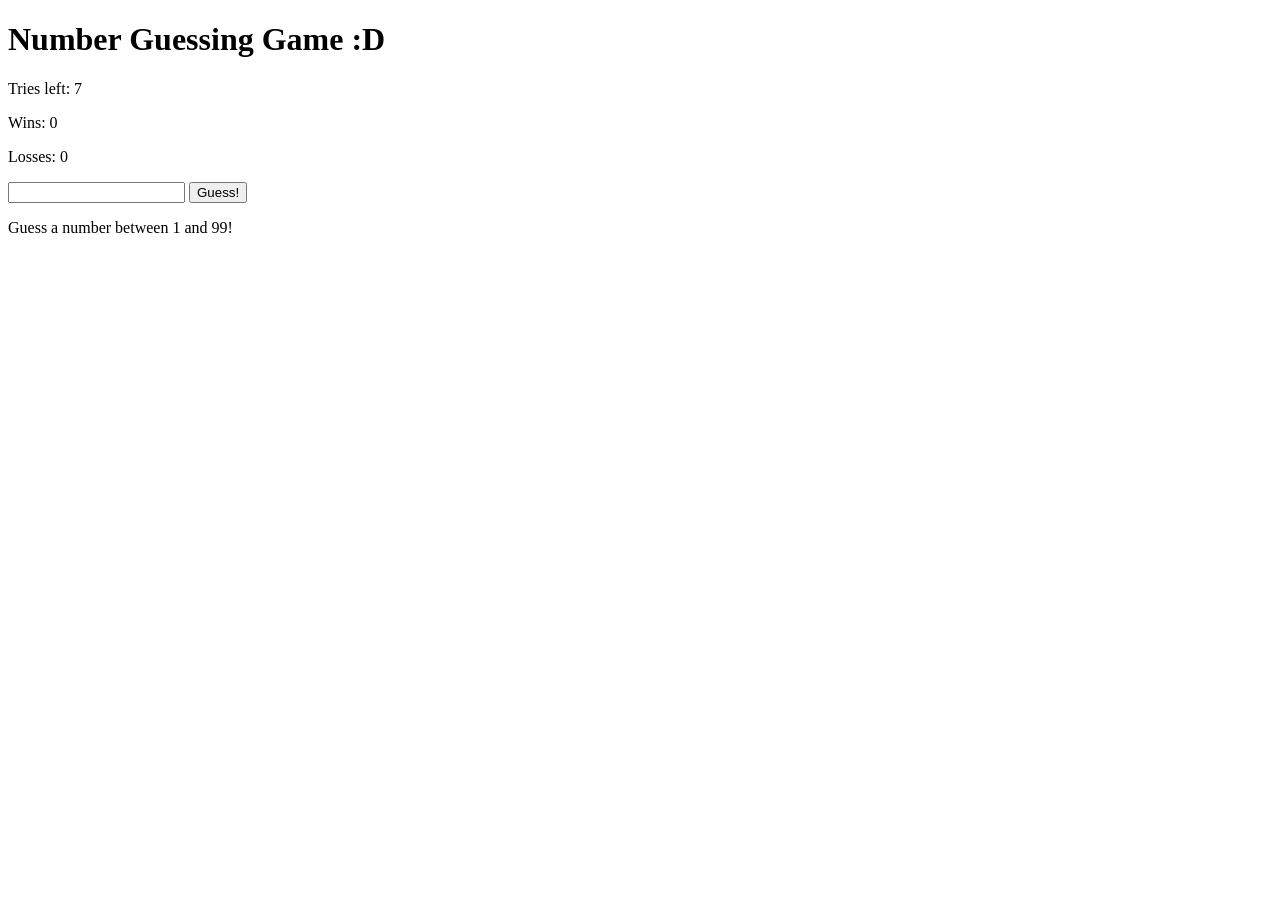
<file: Labs/Lab 2/index.html>
<!DOCTYPE html>
<html lang="en">

<head>
    <meta charset="UTF-8">
    <meta name="viewport" content="width=device-width, initial-scale=1.0">
    <title>Number Game</title>
</head>

<body>
    <h1>Number Guessing Game :D</h1>
    
    <p id="triesOutput">Tries left: 7</p>
    <button id="resetButton" hidden>Reset</button>
    <p>Wins: <span id="winsOutput">0</span></p>
    <p>Losses: <span id="lossesOutput">0</span></p>

    <input id="guessInput" type="number">
    <button id="guessButton">Guess!</button>
    <p id="guessMessage">Guess a number between 1 and 99!</p>
    <h2 id="guessOutput"></h2>


    <script src="js/script.js" defer></script>

</body>

</html>
</file>
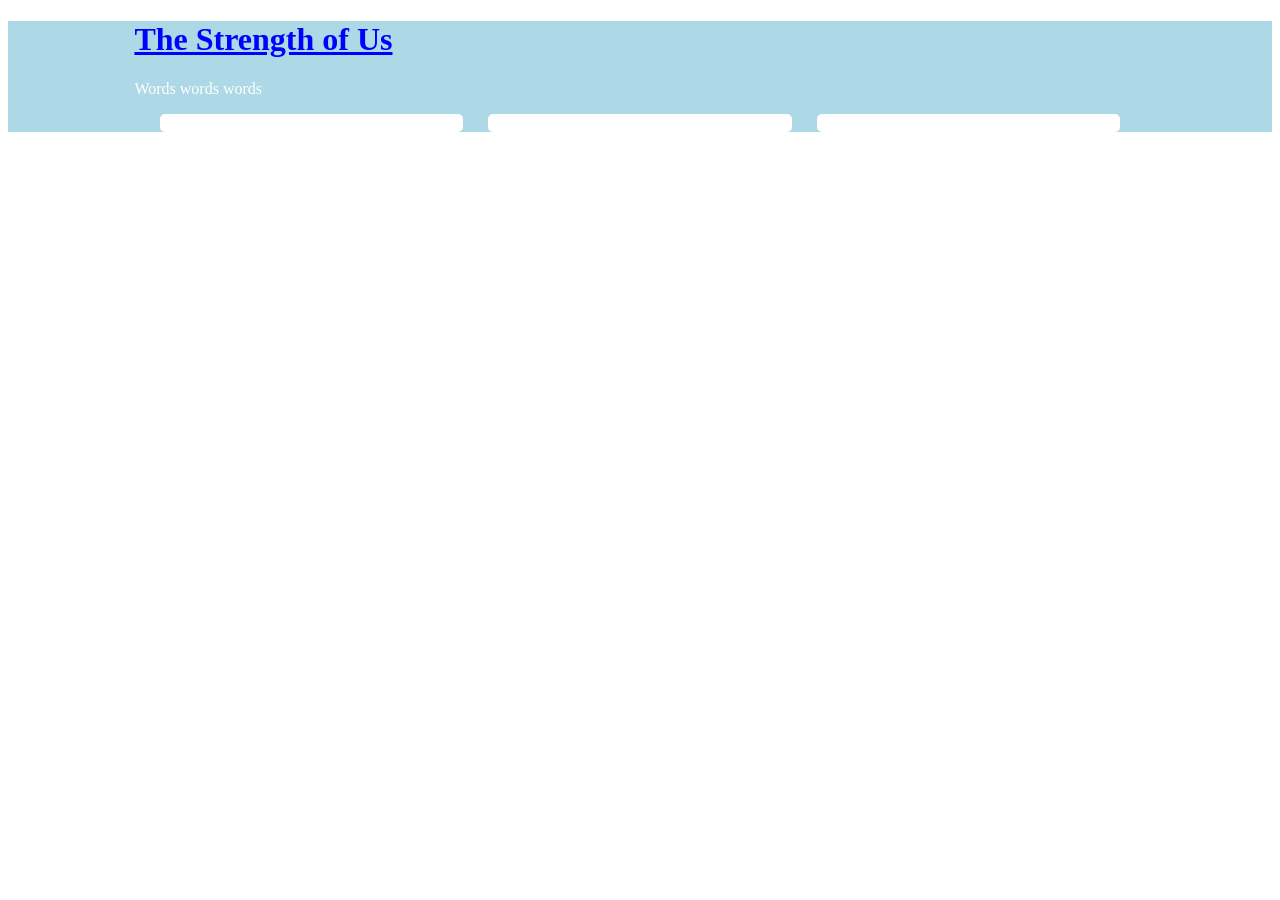
<file: Week 2/Practice/index.html>
<!DOCTYPE html>
<html lang="en">

<head>
    <meta charset="UTF-8">
    <meta name="viewport" content="width=device-width, initial-scale=1.0">
    <title>Document</title>
    <link rel="stylesheet" href="css/style.css">
</head>

<body>
    <div id="container">
            <div id="mid-section">
                <div id="header-content">
                    <h1 id="main-title">The Strength of Us</h1>
                    <p>Words words words</p>
                    <div id="cards">
                        <div class="column">Column 1</div>
                        <div class="column">Column 2</div>
                        <div class="column">Column 3</div>
                    </div>
                    <div id="apply-content">
                    </div>
                </div>
            </div>
        </div>
    </div>
</body>

</html>
</file>
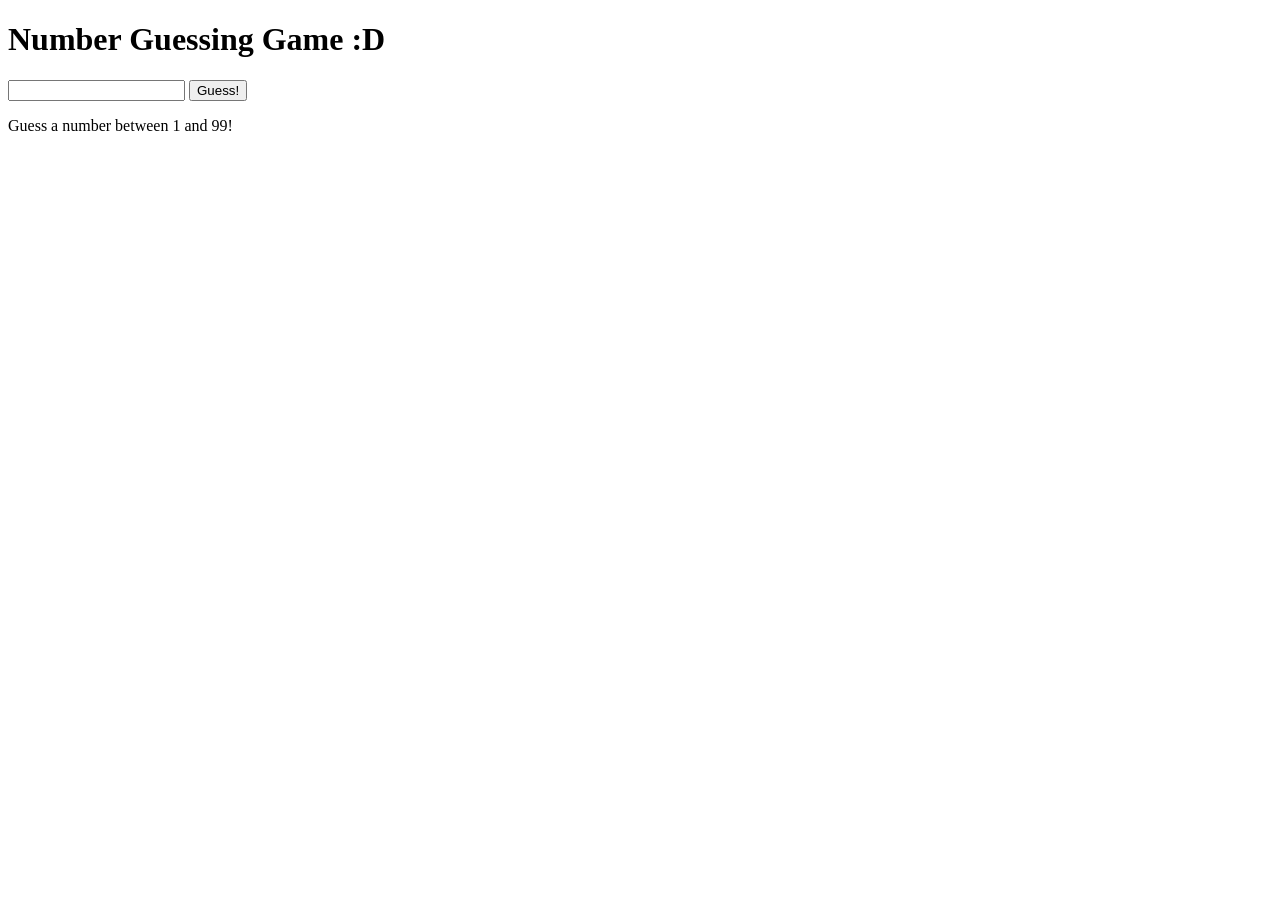
<file: Week 3/js-intro/index.html>
<!DOCTYPE html>
<html lang="en">
<head>
    <meta charset="UTF-8">
    <meta name="viewport" content="width=device-width, initial-scale=1.0">
    <title>Number Game</title>
</head>
<body>
    <h1>Number Guessing Game :D</h1>
    
    <input id="guessInput" type="number">
    <button id="guessButton">Guess!</button>
    <p id="guessMessage">Guess a number between 1 and 99!</p>
    <h2 id="guessOutput"></h2>


    <script src="js/script.js" defer></script>

</body>
</html>
</file>
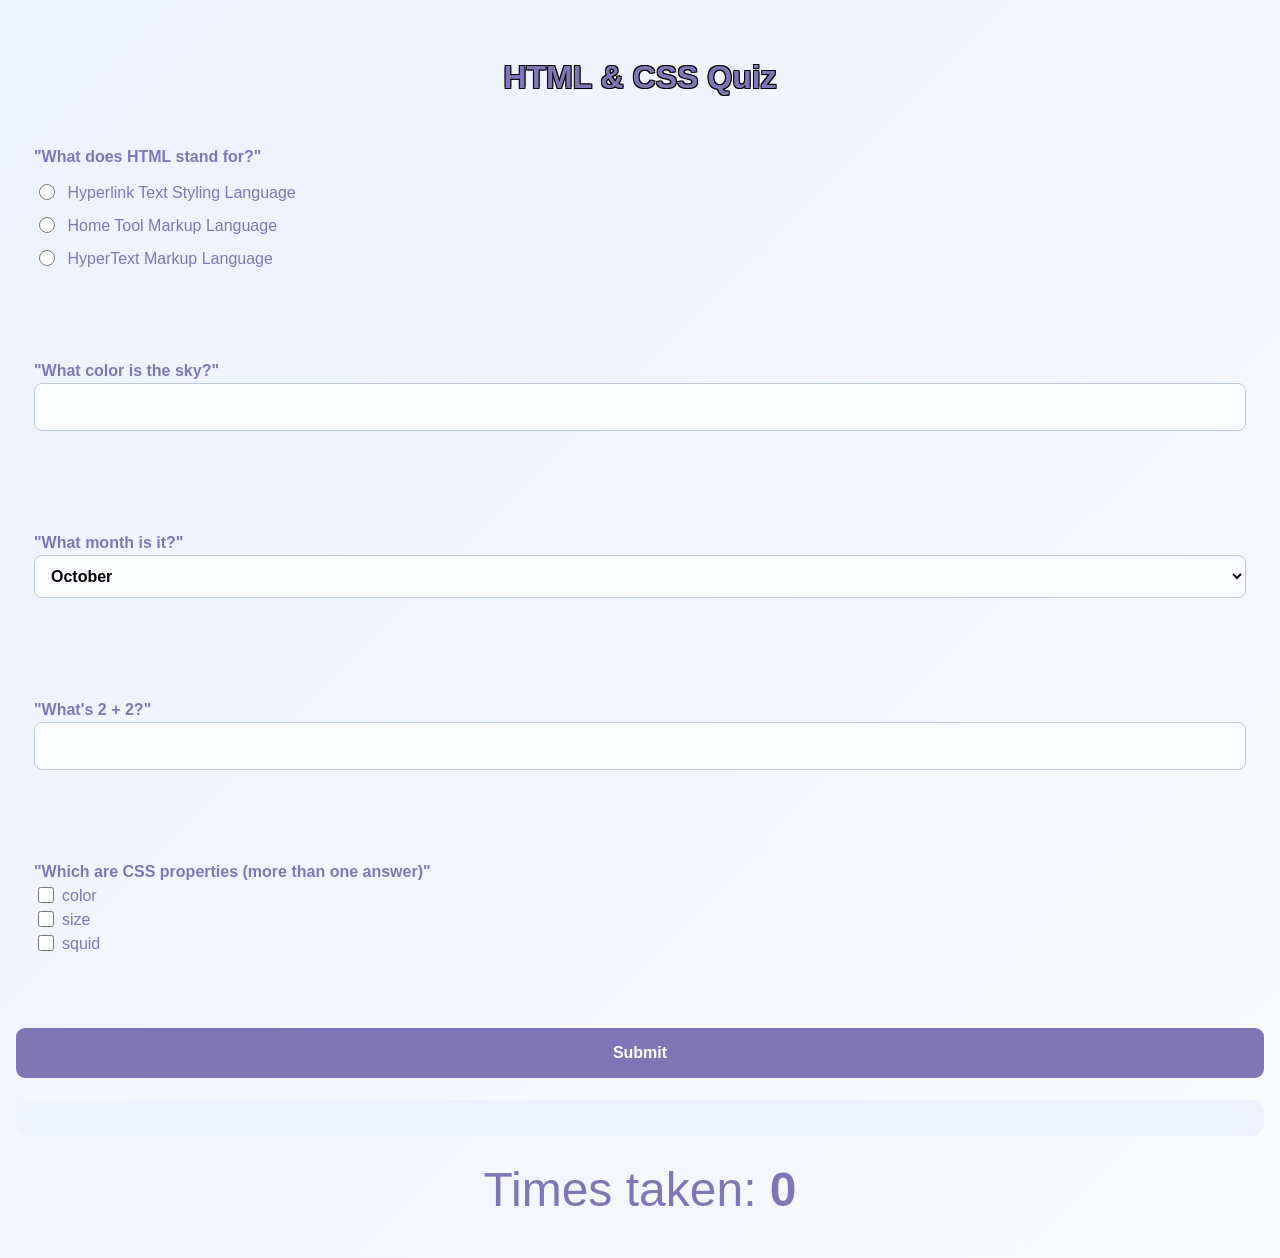
<file: Week 4/Day 2/index.html>
<!DOCTYPE html>
<html lang="en">

<head>
    <meta charset="UTF-8">
    <meta name="viewport" content="width=device-width, initial-scale=1.0">
    <link rel="stylesheet" href="css/style.css">
    <title>Quiz</title>
</head>

<body>
    <header>
        <h1>HTML & CSS Quiz</h1>
    </header>

    <form id="quiz">
        <div id="q1Choices" class="question">
            <label>"What does HTML stand for?"<br></label>
            <div class="choice-list"></div>
            <p class="feedback" id="feedback1"></p>
        </div>


        <div id="textChoice" class="question">
            <label>"What color is the sky?"
                <br>
                <input type="text" id="textInput">
                <p class="feedback" id="feedback2"></p>
            </label>
        </div>

        <div id="selectChoice" class="question">
            <label>"What month is it?"
                <br>
                <select id="selectInput">
                    <option> October </option>
                    <option> November </option>
                    <option> September </option>
                </select>
                <p class="feedback" id="feedback3"></p>
            </label>
        </div>

        <div id="numberChoice" class="question">
            <label>
                "What's 2 + 2?"<br>
                <input type="number" id="numberInput">
            </label>
            <p class="feedback" id="feedback4"></p>
        </div>

        <div id="checkInput" class="question">
            <label>"Which are CSS properties (more than one answer)"<br>
                <label><input type="checkbox" name="q5" value="color">color</label>
                <label><input type="checkbox" name="q5" value="size">size</label>
                <label><input type="checkbox" name="q5" value="squid">squid</label>
            </label>
            <p class="feedback" id="feedback5"></p>
        </div>
        <button type="submit">Submit</button>
    </form>

    <section id="results" class="results" aria-live="polite" hidden></section>
    <p class="attempts">Times taken: <strong id="attemptCount">0</strong></p>
    <script src="js/script.js" defer></script>


</body>

</html>
</file>
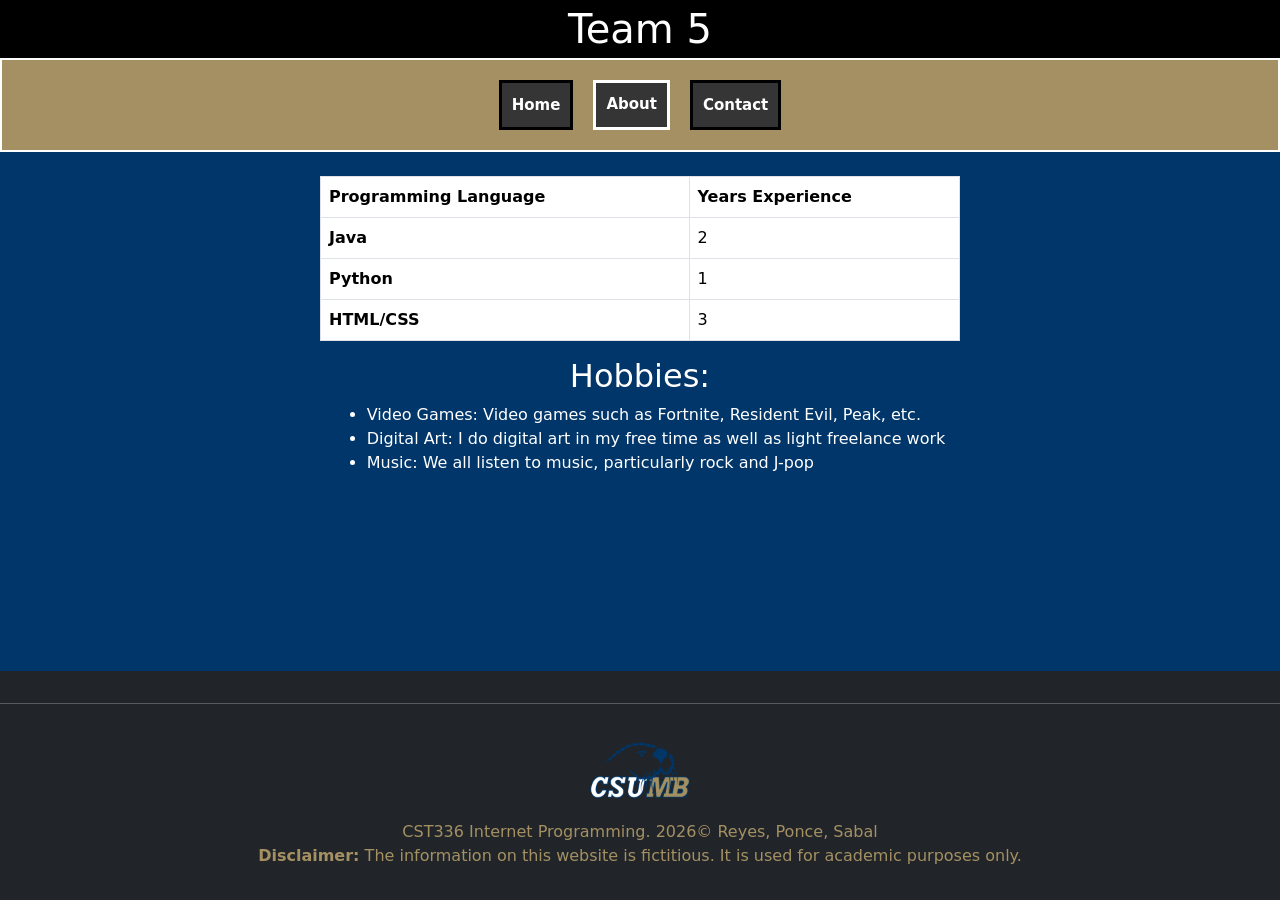
<file: Lab 1/about.html>
<!DOCTYPE html>
<html lang="en">

<head>
    <meta charset="UTF-8">
    <meta name="viewport" content="width=device-width, initial-scale=1.0">
    <link href="https://cdn.jsdelivr.net/npm/bootstrap@5.3.8/dist/css/bootstrap.min.css" rel="stylesheet"
        integrity="sha384-sRIl4kxILFvY47J16cr9ZwB07vP4J8+LH7qKQnuqkuIAvNWLzeN8tE5YBujZqJLB" crossorigin="anonymous">
    <link rel="stylesheet" href="css/styles.css">
    <title>About</title>
</head>

<body class ="d-flex flex-column min-vh-100">
    <script src="https://cdn.jsdelivr.net/npm/bootstrap@5.3.8/dist/js/bootstrap.bundle.min.js"
        integrity="sha384-FKyoEForCGlyvwx9Hj09JcYn3nv7wiPVlz7YYwJrWVcXK/BmnVDxM+D2scQbITxI"
        crossorigin="anonymous"></script>
    <header>
        <h1 class="pageTitle">Team 5</h1>
    </header>

    <div class="navContainer">
        <div><a href="home.html" id="navLinks">Home</a></div>
        <div class ="navContainer active"><a href="about.html" id="navLinks">About</a></div>
        <div><a href="contact.html" id="navLinks">Contact</a></div>
    </div>
    <br>
    <main>
        <div class="d-flex justify-content-center">
            <br>
            <table class="table w-50 table-bordered">
                <thead>
                    <tr>
                        <th scope="col">Programming Language</th>
                        <th scope="col">Years Experience</th>
                    </tr>
                </thead>
                <tbody>
                    <tr>
                        <th scope="row">Java</th>
                        <td>2</td>
                    </tr>
                    <tr>
                        <th scope="row">Python</th>
                        <td>1</td>
                    </tr>
                    <tr>
                        <th scope="row">HTML/CSS</th>
                        <td>3</td>
                    </tr>
                </tbody>
            </table>
        </div>

        </div>
        </section>

<section class="d-flex flex-column align-items-center justify-content-center">
    <h2 class="text-center">Hobbies:</h2>
    <ul>
        <li>Video Games: Video games such as Fortnite, Resident Evil, Peak, etc. </li>
        <li>Digital Art: I do digital art in my free time as well as light freelance work</li>
        <li>Music: We all listen to music, particularly rock and J-pop</li>
    </ul>
</section>
    </main>
</body>

        <footer class="mt-auto bg-dark text-white py-3">
            <hr class="solid">
            <div class="container">
            <img src="images\csumb_logo-1.webp" class="mx-auto d-block" width="100" alt="CSUMB Logo">
            <p class="text-center footerText">CST336 Internet Programming. 2026© Reyes, Ponce, Sabal
                <br>
                <b>Disclaimer:</b> The information on this website is fictitious. It is used for academic purposes only.
            </p>
            </div>
        </footer>


</html>
</file>
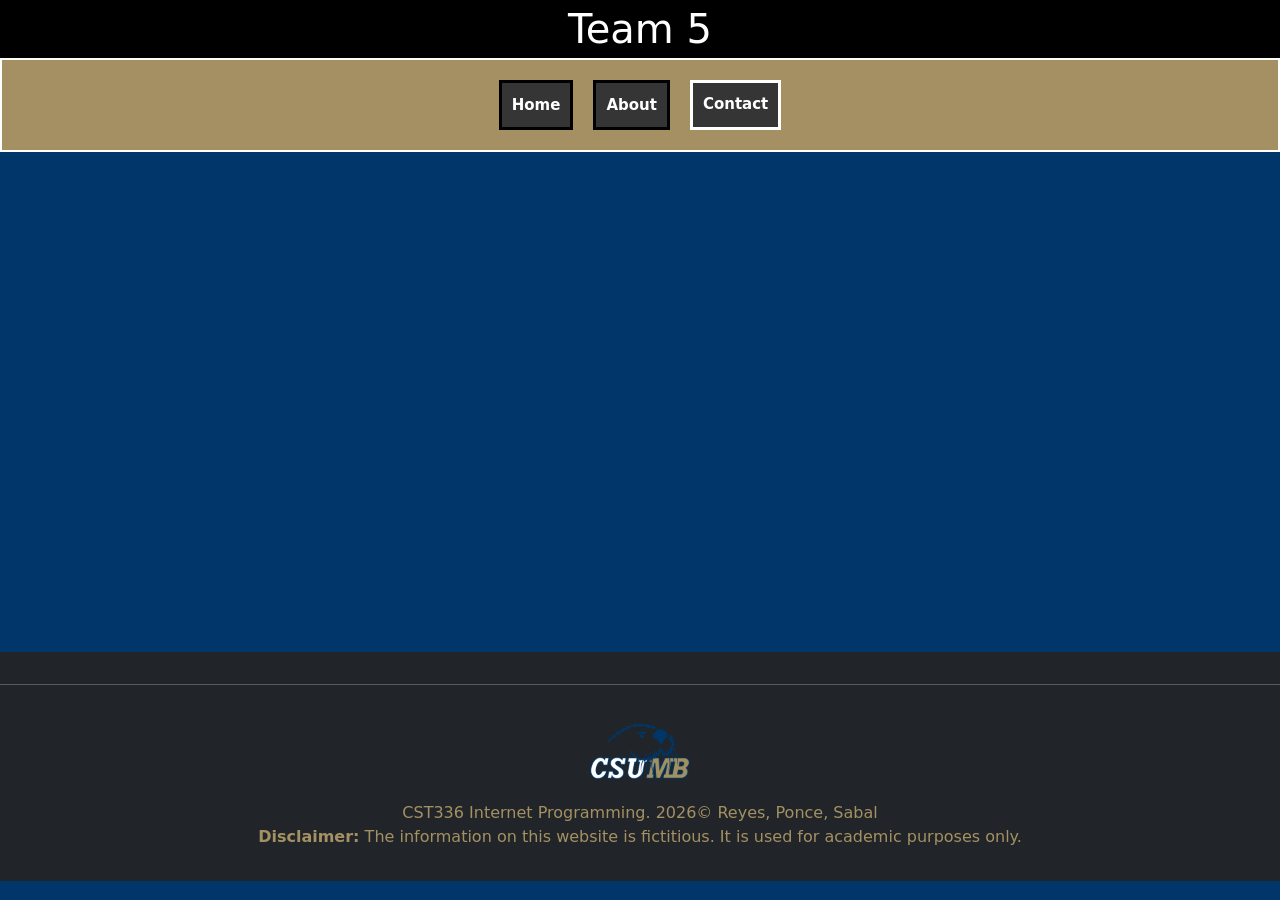
<file: Lab 1/contact.html>
<!DOCTYPE html>
<html lang="en">
<head>
    <meta charset="UTF-8">
    <meta name="viewport" content="width=device-width, initial-scale=1.0">
    <link href="https://cdn.jsdelivr.net/npm/bootstrap@5.3.8/dist/css/bootstrap.min.css" rel="stylesheet" integrity="sha384-sRIl4kxILFvY47J16cr9ZwB07vP4J8+LH7qKQnuqkuIAvNWLzeN8tE5YBujZqJLB" crossorigin="anonymous">
    <link rel="stylesheet" href="css/styles.css">
    <title>Contact</title>
</head>
<body>
    <script src="https://cdn.jsdelivr.net/npm/bootstrap@5.3.8/dist/js/bootstrap.bundle.min.js" integrity="sha384-FKyoEForCGlyvwx9Hj09JcYn3nv7wiPVlz7YYwJrWVcXK/BmnVDxM+D2scQbITxI" crossorigin="anonymous"></script>
    <header>
        <h1 class="pageTitle">Team 5</h1>
    </header>

    <div class="navContainer">
        <div><a href="home.html" id="navLinks">Home</a></div>
        <div><a href="about.html" id="navLinks">About</a></div>
        <div class ="navContainer active"><a href="contact.html" id="navLinks">Contact</a></div>
    </div>
    <div class="d-flex flex-column align-items-center justify-content-center">
        <iframe src="https://docs.google.com/forms/d/e/1FAIpQLSftu29Y97hR1oTWvb_9nbwPv8YGXe6Ym2zd3mZQFbLmqbAqNg/viewform?embedded=true" width="640" height="500" frameborder="0" marginheight="0" marginwidth="0">Loading…</iframe>
    </div>
</body>
        <footer class="mt-auto bg-dark text-white py-3">
            <hr class="solid">
            <div class="container">
            <img src="images\csumb_logo-1.webp" class="mx-auto d-block" width="100" alt="CSUMB Logo">
            <p class="text-center footerText">CST336 Internet Programming. 2026© Reyes, Ponce, Sabal
                <br>
                <b>Disclaimer:</b> The information on this website is fictitious. It is used for academic purposes only.
            </p>
            </div>
        </footer>
</html>
</file>
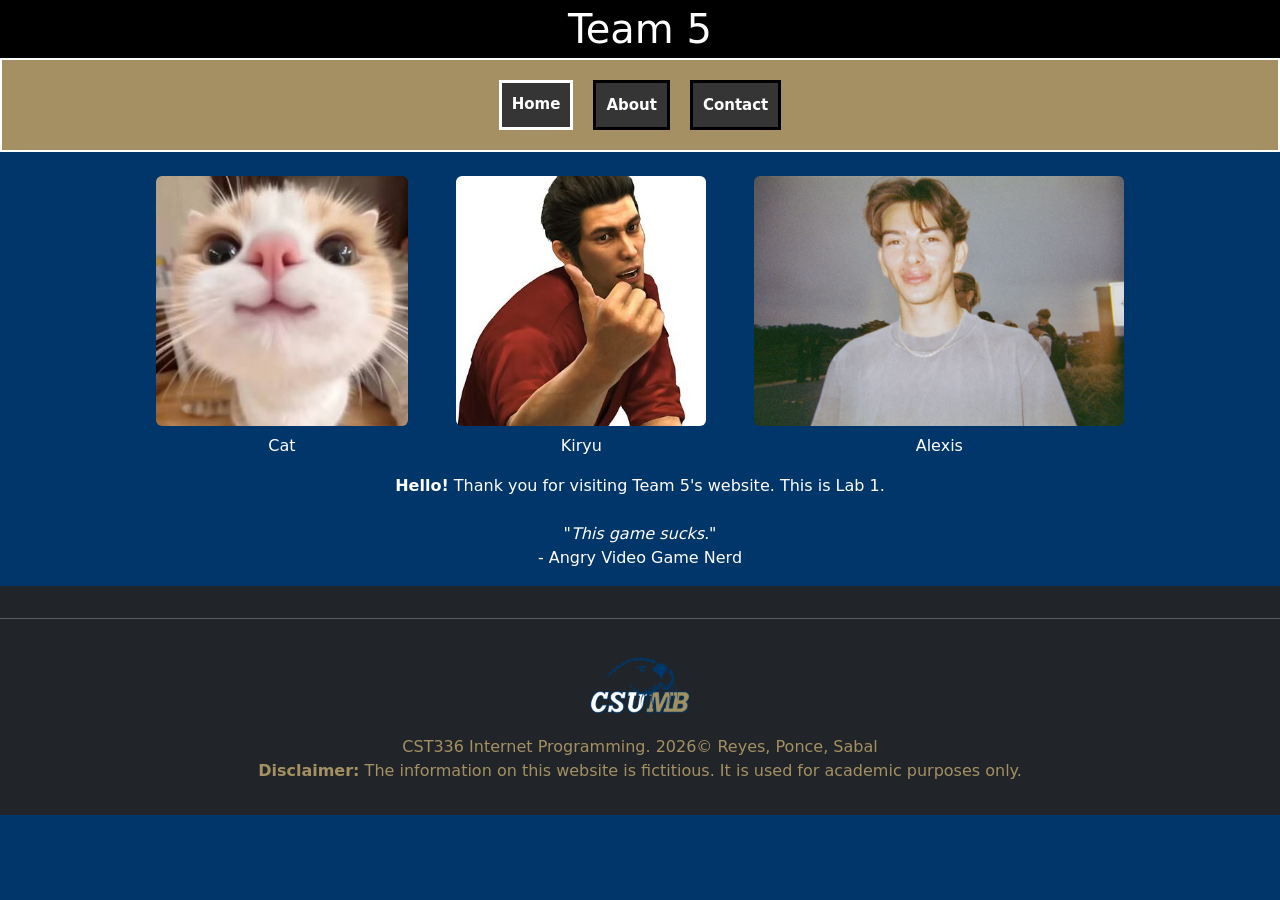
<file: Lab 1/home.html>
<!DOCTYPE html>
<html lang="en">

<head>
    <meta charset="UTF-8">
    <meta name="viewport" content="width=device-width, initial-scale=1.0">
    <link href="https://cdn.jsdelivr.net/npm/bootstrap@5.3.8/dist/css/bootstrap.min.css" rel="stylesheet" integrity="sha384-sRIl4kxILFvY47J16cr9ZwB07vP4J8+LH7qKQnuqkuIAvNWLzeN8tE5YBujZqJLB" crossorigin="anonymous">
    <link rel="stylesheet" href="css/styles.css">
    <title>Home</title>
</head>

<body>
    <script src="https://cdn.jsdelivr.net/npm/bootstrap@5.3.8/dist/js/bootstrap.bundle.min.js" integrity="sha384-FKyoEForCGlyvwx9Hj09JcYn3nv7wiPVlz7YYwJrWVcXK/BmnVDxM+D2scQbITxI" crossorigin="anonymous"></script>
    <header>
        <h1 class="pageTitle">Team 5</h1>
    </header>

    <div class="navContainer">
        <div class ="navContainer active"><a href="home.html" id="navLinks">Home</a></div>
        <div><a href="about.html" id="navLinks">About</a></div>
        <div><a href="contact.html" id="navLinks">Contact</a></div>
    </div>

    <main>
        <br>
        <section class="d-flex flex-row justify-content-center align-items-center text-center gap-5">
            <div class ="d-flex flex-column align-items-center">
                <img id="main_image1" class="img-fluid rounded w-100 imgHelper" src="images\Cat.png" alt="Cat">
                <p class="mt-2">Cat</p>
            </div>
            <div class ="d-flex flex-column align-items-center">
                <img id="main_image2" class="img-fluid rounded w-100 imgHelper" src="images\kiryuThumbsUp.jpg"  alt="Kiryu Kazuma">
                <p class="mt-2">Kiryu</p>
            </div>
            <div class="d-flex flex-column align-items-center">
                <img id="main_image3" class="img-fluid rounded w-100 imgHelper" src="images\Alexis.jpeg"  alt="Alexis">
                <p class="mt-2">Alexis</p>
            </div>
        </section>

        <section class="Description">
            <p class="text-center"><b>Hello!</b> Thank you for visiting Team 5's website. This is Lab 1.
                <br>
                <br>
                "<i>This game sucks.</i>"
                <br>
                - Angry Video Game Nerd
            </p>
        </section>
    </main>
</body>

        <footer class="mt-auto bg-dark text-white py-3">
            <hr class="solid">
            <div class="container">
            <img src="images\csumb_logo-1.webp" class="mx-auto d-block" width="100" alt="CSUMB Logo">
            <p class="text-center footerText">CST336 Internet Programming. 2026© Reyes, Ponce, Sabal
                <br>
                <b>Disclaimer:</b> The information on this website is fictitious. It is used for academic purposes only.
            </p>
            </div>
        </footer>

</html>
</file>
<file: Week 2/Practice/css/style.css>
#main-title {
    color: blue;
    text-decoration: underline;
}

#container {
    background-color: lightblue;
    width: 100%;
    color: white;
}

.column {
    width: 30%;
    background-color: white;
    border-radius: 5px;
}

#mid-section {
    width: 80%;
    margin: auto;
}

#cards {
    display: flex;
    justify-content: space-evenly;
}
</file>
<file: Week 4/Day 2/css/style.css>
.feedback-icon {
    margin-right: 6px;
    font-size: 18px;
    font-weight: bold;
}

.feedback-icon.correct {
    color: #2d916e;
}

.feedback-icon.incorrect {
    color: #d4379a;
}

* {
  box-sizing: border-box;
}

body {
  margin: 0;
  padding: 32px 16px;
  color: #8176b5;
  background: linear-gradient(135deg, #eef2ff, #f8fafc);
  font-family: Arial, sans-serif;
  line-height: 1.5;
}

h1 {
  margin-bottom: 26px;
  text-align: center;
  text-shadow: -1px -1px 0 #000, 1px -1px 0 #000, -1px 1px 0 #000, 1px 1px 0 #000;
}



.question {
  margin: 0 0 18px;
  padding: 18px;
  border: 1px solid var(--border);
  border-radius: 12px;
}


.question>label {
  display: block;
  margin-bottom: 12px;
  font-weight: 700;
}

.choice-list {
  display: grid;
  gap: 9px;
}

.question label:not(:first-child),
.choice-list label {
  display: block;
  font-weight: 400;
  cursor: pointer;
}

input[type=radio],
input[type=checkbox] {
  width: 1rem;
  height: 1rem;
  margin-right: 8px;
  vertical-align: -2px;
}

input[type=text],
input[type=number],
select {
  width: 100%;
  padding: 11px 12px;
  border: 1px solid #bcc9dc;
  border-radius: 8px;
  background: #fbfcff;
  font: inherit;
}

input:focus,
select:focus,
button:focus {
  outline: 3px solid rgba(82, 103, 216, .25);
  outline-offset: 2px;
}


.feedback {
  display: flex;
  align-items: center;
  min-height: 24px;
  margin: 10px 0 0;
  font-size: .9rem;
  font-weight: 600;
}


button {
  width: 100%;
  padding: 13px 20px;
  border: 0;
  border-radius: 9px;
  color: white;
  background: #8176b5;
  font: inherit;
  font-weight: 700;
  cursor: pointer;
}

button:hover {
  background: #14142b;
  transform: translateY(-1px);
}

.results {
  display: grid;
  gap: 4px;
  margin-top: 22px;
  padding: 18px;
  border-radius: 12px;
  color: var(--ink);
  background: #eef2ff;
  text-align: center;
}

.results strong {
  font-size: 1.4rem;
}

.results p {
  margin: 6px 0 0;
}

.attempts {
  margin: 18px 0 0;
  font-size: 3rem;
  text-align: center;
}
</file>
<file: Lab 1/css/styles.css>
body {
    height: 100%;
    margin: 0;
    background-color: #00366A;
    color: white;
}

.imgHelper {
    height: 250px;
    object-fit:cover;
}

.navContainer {
    display: flex;
    background-color: #a49062;
    padding: 10px;
    justify-content: center;
    border: 2px solid white;
}

#navLinks {
    color: white;
    text-decoration: none;
    font-size: 15px;
    font-weight: bold;
}

#navLinks:hover {
    text-decoration: underline;
}

.navContainer div {
    background-color: #353535;
    margin: 10px;
    text-align: center;
    padding: 10px;
    border: 3px solid black;
}

.navContainer div:hover {
    border: 3px solid white;
}

.navContainer .active {
    border: 3px solid white;
}

.pageTitle {
    text-align: center;
    background-color: black;
    color: white;
    margin: 0px;
    padding: 5px;
}

.footerText {
    color:#a49062;
}
</file>
